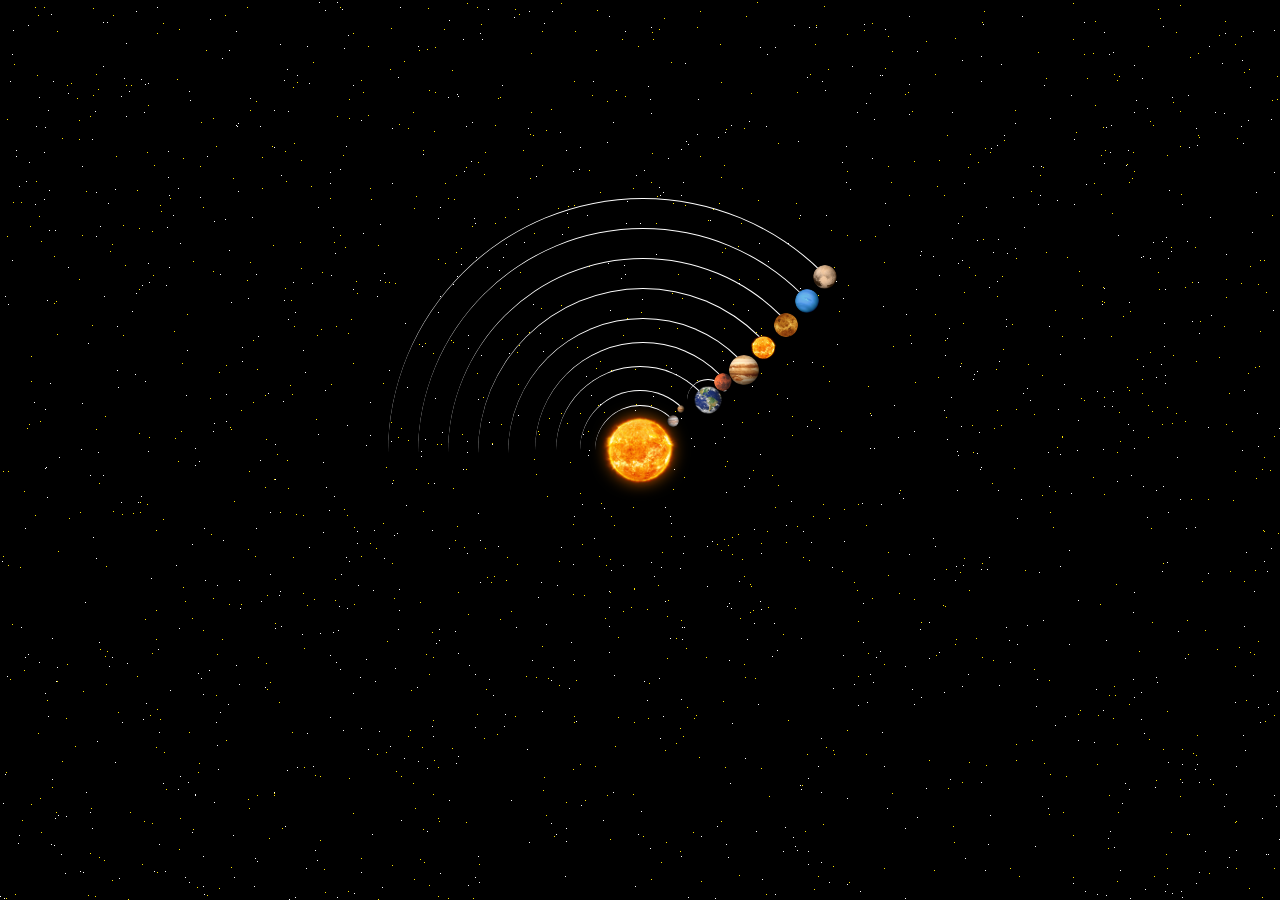
<file: Space/HTML/index.html>
<!DOCTYPE html>
<html lang="en">
<head>
    <meta charset="UTF-8">
    <meta name="viewport" content="width=device-width, initial-scale=1.0">
    <title>Document</title>
    <link rel="stylesheet" href="../CSS/index.css">
</head>
<body>
    <div class="container">
        <div class="sun">
            <img src="../RESOURCES/IMAGES/png1.png" alt="">
        </div>
        <div class="mercury"></div>
        <div class="venus"></div>
        <div class="earth">
            <div class="moon"></div>
        </div>
        <div class="mars"></div>
        <div class="jupiter"></div>
        <div class="saturn"></div>
        <div class="uranus"></div>
        <div class="neptune"></div>
        <div class="pluto"></div>
    </div>
    <script src="index.js"></script>
</body>
</html>
</file>
<file: Space/CSS/index.css>
*
{
    padding: 0px;
    margin: 0px;
    box-sizing: border-box;
}
body
{
    margin: 0px;
    height: 100vh;
    display: flex;
    align-items: center;
    justify-content: center;
    background-color: black;
    overflow: hidden;
}

.container
{
    font-size: 6px;
    width: 40em;
    height: 40em;
    position: relative;

}
img
{
    height: 130%;
    width: 130%;
}
.sun
{
    display: flex;
    align-items: center;
    justify-content: center;
    position: absolute;
    top: 15em;
    left: 15em;
    width: 10em;
    height: 10em;
    border-radius: 50%;
    box-shadow: 0 0 3em rgb(255, 128, 0);
animation: orbit 50s linear infinite ;
}


.mercury,.venus,.earth,.moon,.mars,.jupiter,.saturn,.uranus,.neptune,.pluto
{
    position: absolute;
    border-style: solid;
     border-color: white transparent transparent transparent;
    border-width: 0.1em 0.1em 0 0;
    border-radius: 50%;
    /* border-radius: 0.1em 0.1em 0 0; */
}

.mercury
{
    top: 12.5em;
    left: 12.5em;
    width: 15em;
    height: 15em;
    animation: orbit 68.7s linear infinite;
}
.venus
{
    top: 10em;
    left: 10em;
    width: 20em;
    height: 20em;
    animation: orbit 48.7s linear infinite;
}
.earth
{
    top: 6em;
    left: 6em;
    width: 28em;
    height: 28em;
    animation: orbit 36.5s linear infinite;
}
.moon
{
    top: 2em;
    right: -1em;
    width: 7em;
    height: 7em;
    animation: orbit 2.7s linear infinite;
}
.mars
{
    top: 2em;
    left: 2.5em;
    width: 36em;
    height: 36em;
    animation: orbit 26.5s linear infinite;
}
.jupiter
{
    top: -2em;
    left: -2em;
    width: 45em;
    height: 45em;
    animation: orbit 21s linear infinite;
}
.saturn
{
    top: -7em;
    left: -7em;
    width: 55em;
    height: 55em;
    animation: orbit 17s linear infinite;
}
.uranus
{
    top: -12em;
    left: -12em;
    width: 65em;
    height: 65em;
    animation: orbit 19s linear infinite;
}
.neptune
{
    top: -17em;
    left: -17em;
    width: 75em;
    height: 75em;
    animation: orbit 15s linear infinite;
}
.pluto
{
    top: -22em;
    left: -22em;
    width: 85em;
    height: 85em;
    animation: orbit 18s linear infinite;
}


.mercury::before,.venus::before,.earth::before,.moon::before,.mars::before,.jupiter::before,.saturn::before,.uranus::before,.neptune::before,.pluto::before
{
    content: '';
    position: absolute;

    border-radius: 50%;
    animation: orbit 50s linear infinite;

}
.mercury::before
{

    top:1.5em;
    right: 0.8em;
    width: 2em;
    height: 2em;
    background-image: url('../RESOURCES/IMAGES/mercury.png');
    background-size: cover;
}
.venus::before
{

    top:2em;
    right: 2em;
    width: 2em;
    height: 2em;
    background-image: url('../RESOURCES/IMAGES/vinus.png');
    background-size: cover;
}
.earth::before
{

    top:3em;
    right: 0em;
    width: 5em;
    height: 5em;
    background-image: url('../RESOURCES/IMAGES/earth.png');
    background-size: cover;
}
.moon::before
{

    top:0.8em;
    right: 0.2em;
    width: 1.2em;
    height: 1.2em;
    background-image: url('../RESOURCES/IMAGES/moon.png');
    background-size: cover;
}
.mars::before
{

    top:5em;
    right: 3em;
    width: 3em;
    height: 3em;
    background-image: url('../RESOURCES/IMAGES/mars.png');
    background-size: cover;
}
.jupiter::before
{

    top:6em;
    right: 3em;
    width: 5em;
    height: 5em;
    background-image: url('../RESOURCES/IMAGES/jupiter.png');
    background-size: cover;
}
.saturn::before
{

    top:7.5em;
    right: 5em;
    width: 4.5em;
    height: 4.5em;
    background-image: url('../RESOURCES/IMAGES/png1.png');
    background-size: cover;
}
.uranus::before
{

    top:9em;
    right: 6.5em;
    width: 4em;
    height: 4em;
    background-image: url('../RESOURCES/IMAGES/uranus.png');
    background-size: cover;
}
.neptune::before
{

    top:10em;
    right: 8em;
    width: 4em;
    height: 4em;
    background-image: url('../RESOURCES/IMAGES/neptune.png');
    background-size: cover;
}

.pluto::before
{

    top:11em;
    right: 10em;
    width: 4em;
    height: 4em;
    background-image: url('../RESOURCES/IMAGES/pluto.png');
    background-size: cover;
}






.star
{

    position: absolute;
    background-color: white;
    border-radius: 50%;
    z-index: -1;
}
.star2
{

    position: absolute;
    background-color: rgb(255, 230, 0);
    border-radius: 50%;
    z-index: -1;
}
.star3
{

    position: absolute;
    background-color: rgb(0, 255, 234);
    border-radius: 50%;
    z-index: -1;
}



@keyframes orbit {
    to
    {
        transform: rotate(360deg);
    }
    
}
</file>
